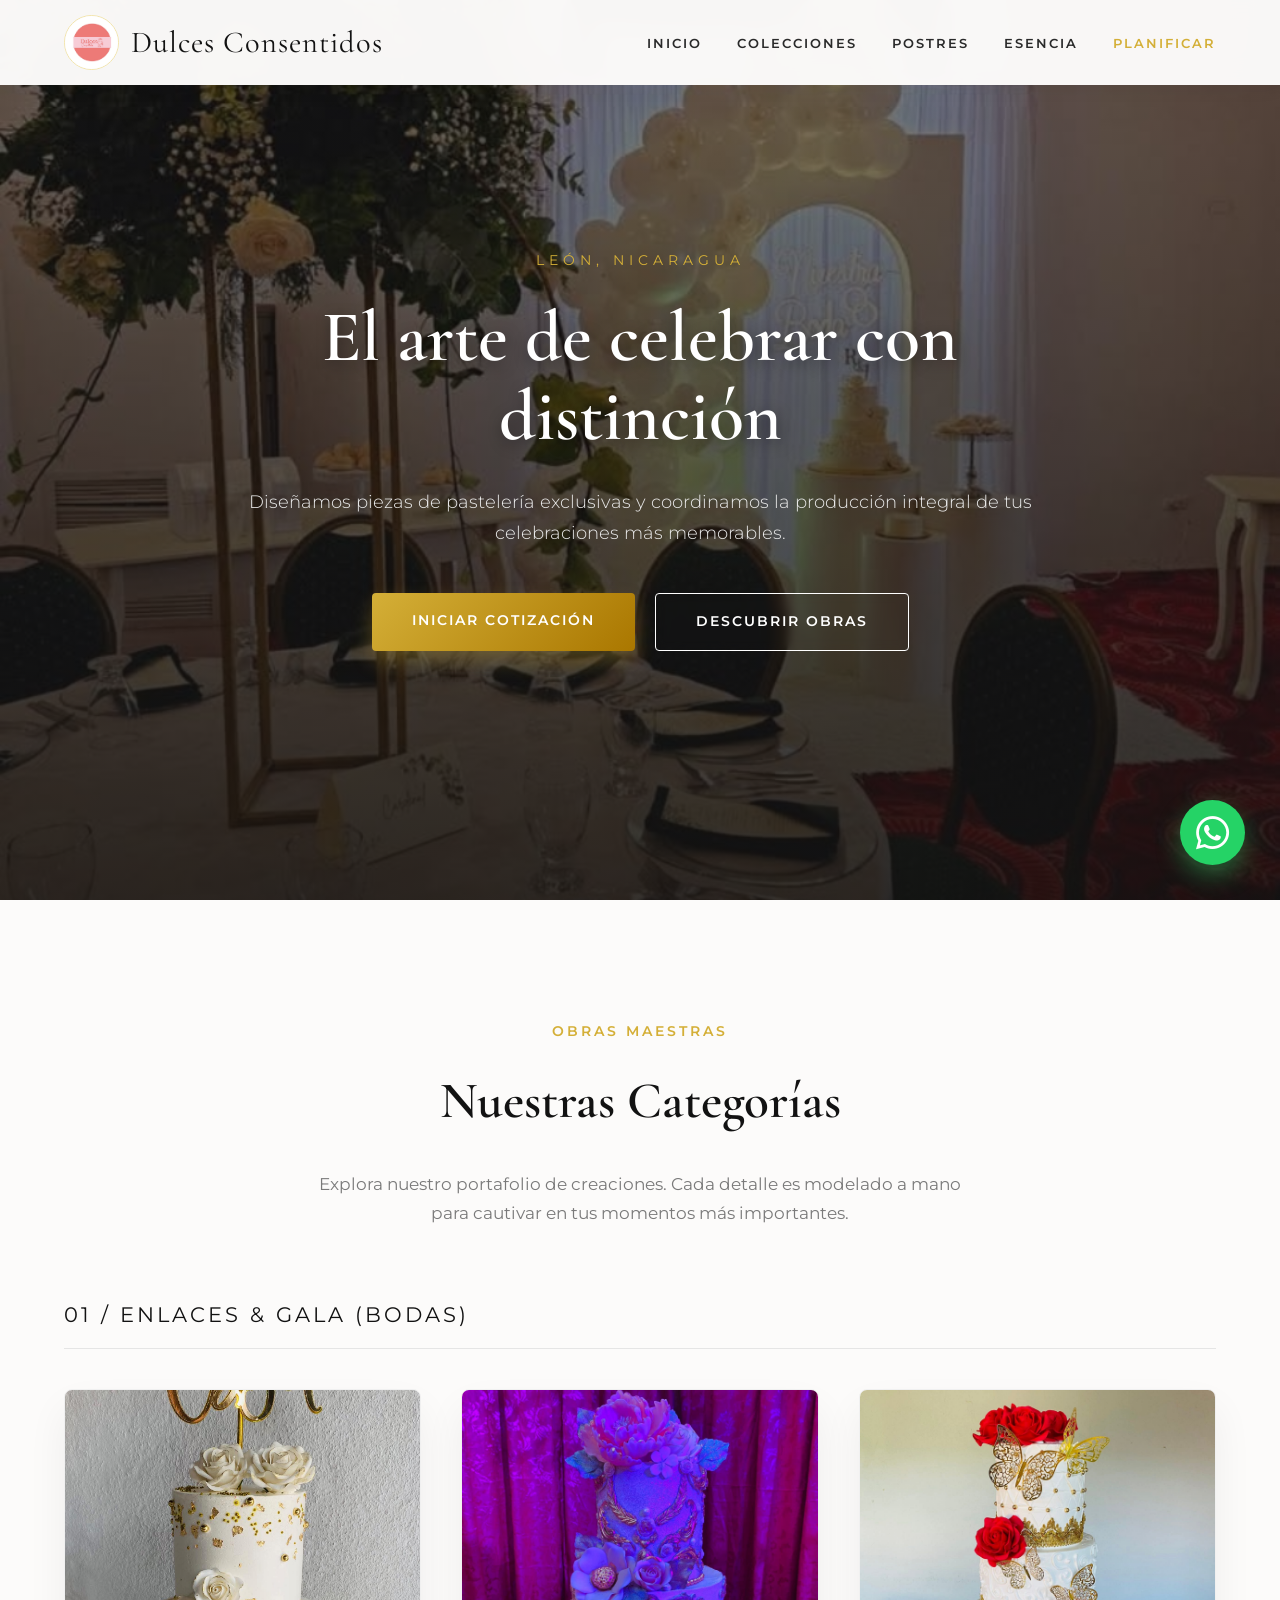
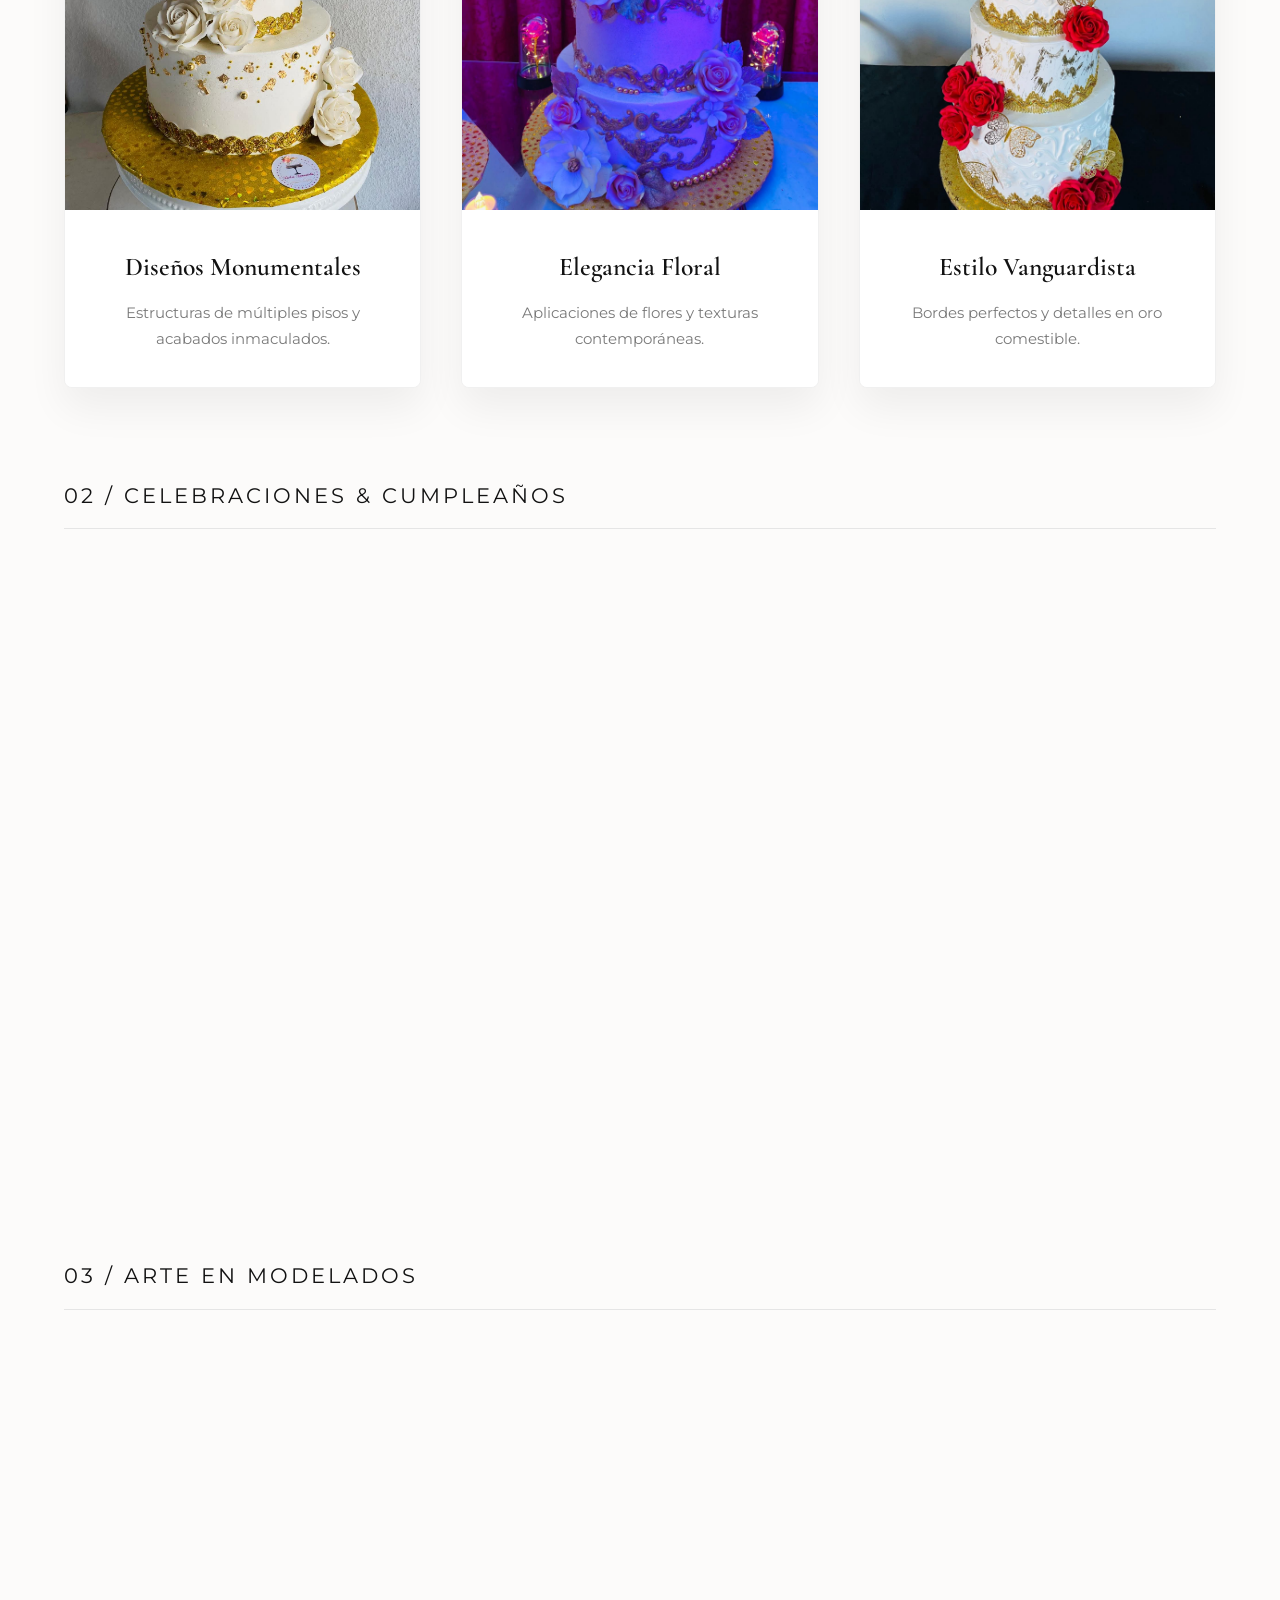
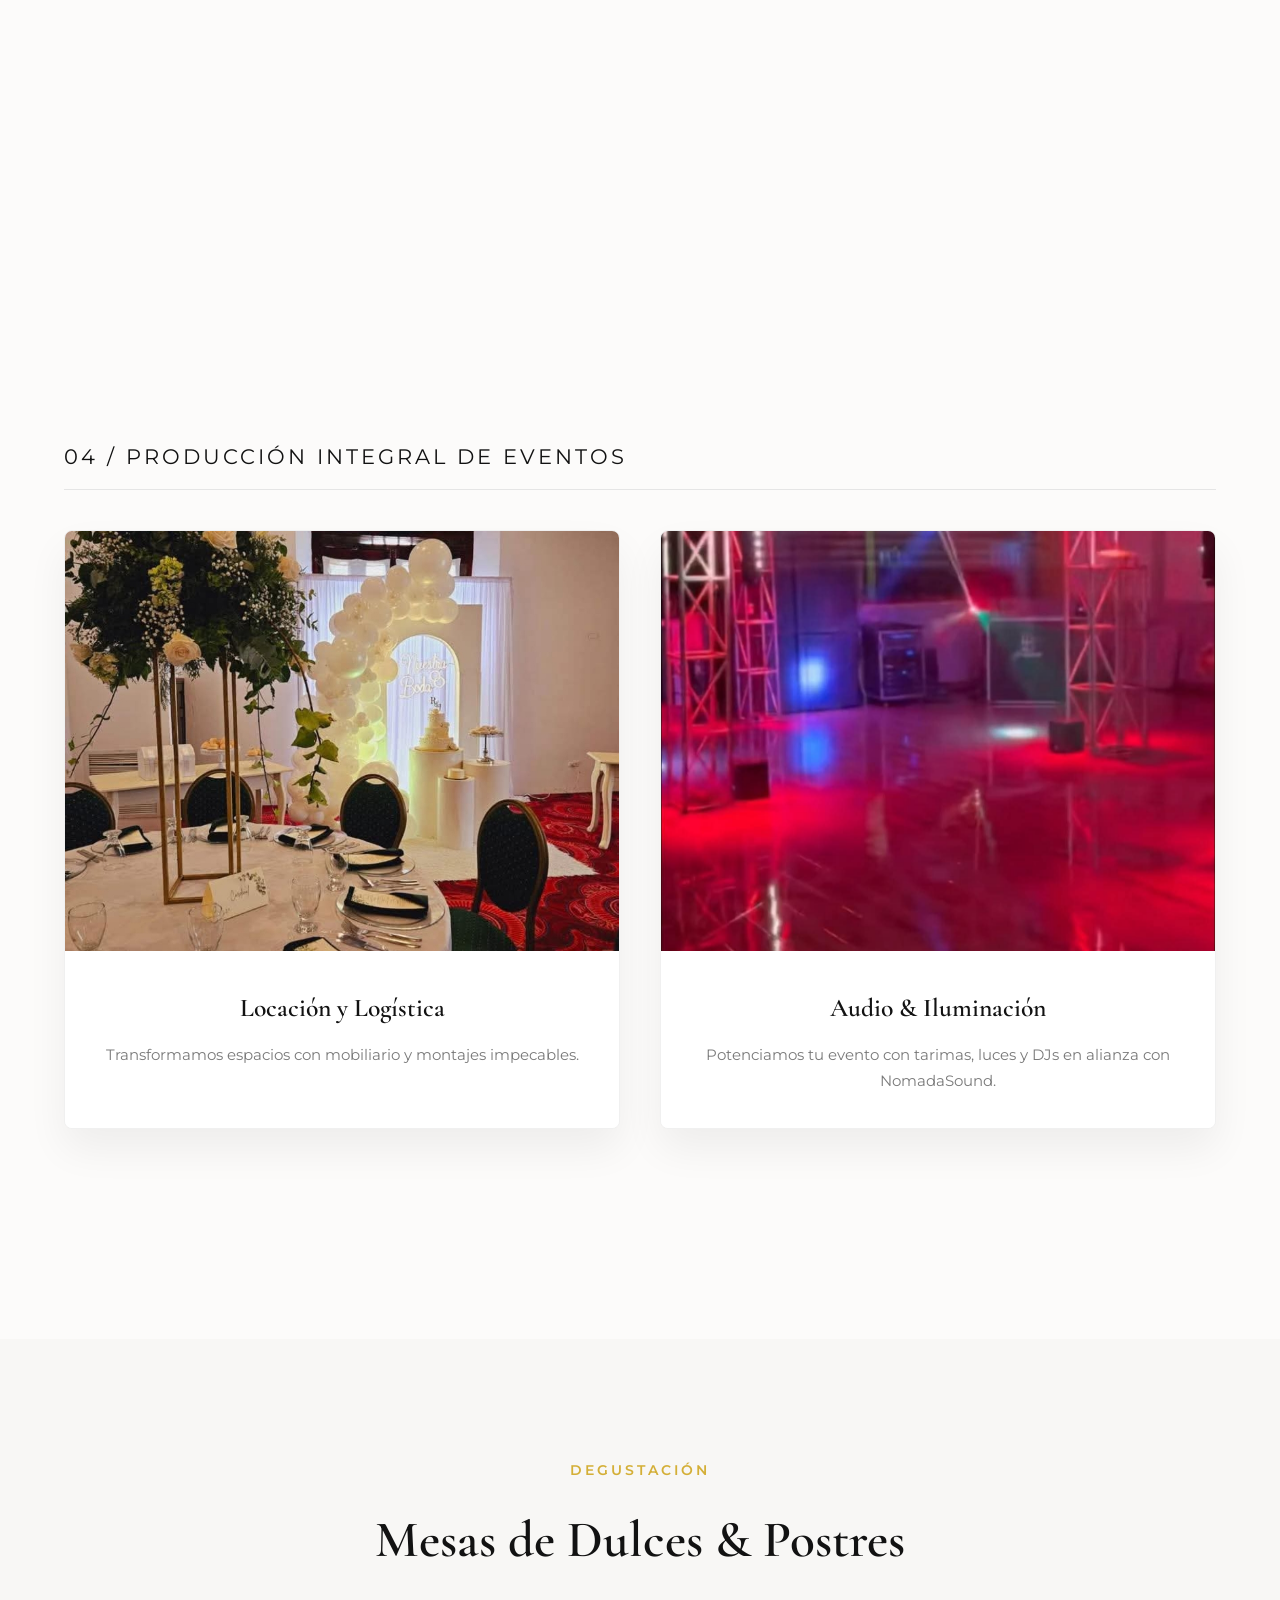
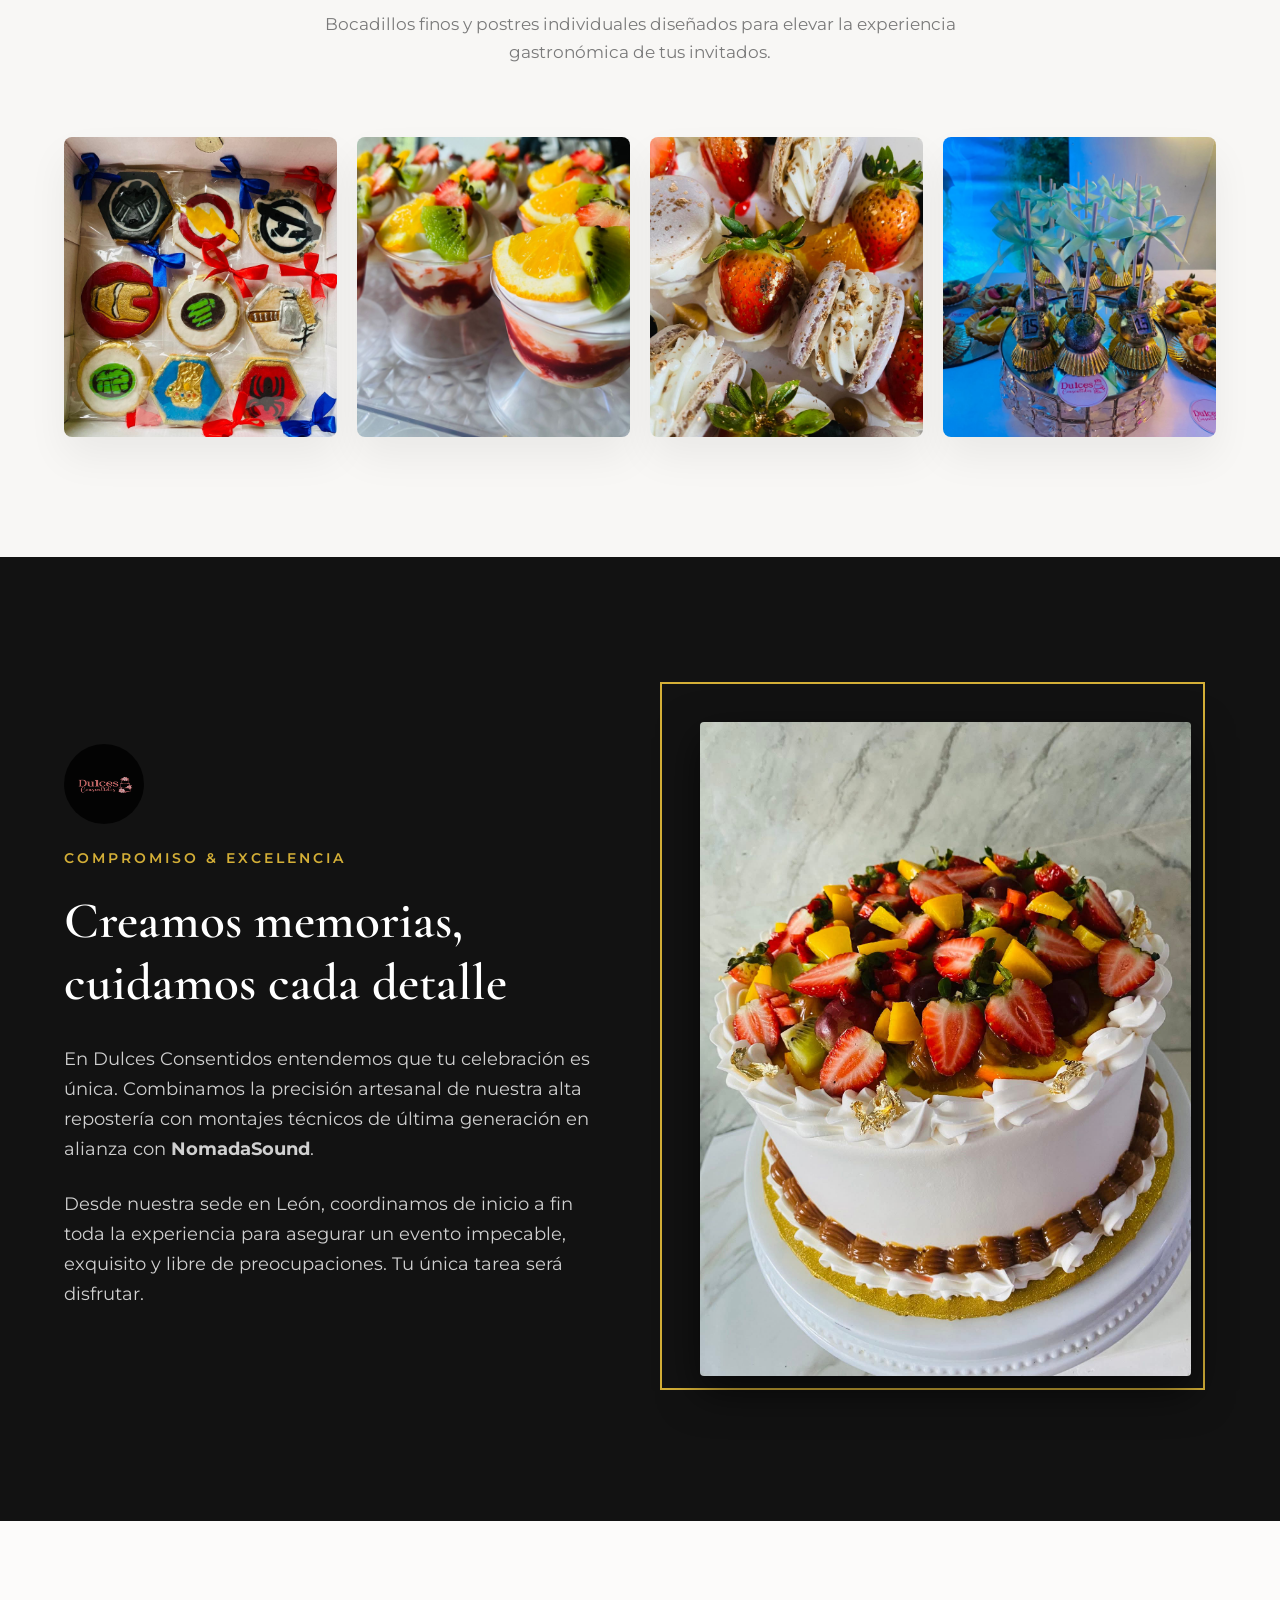
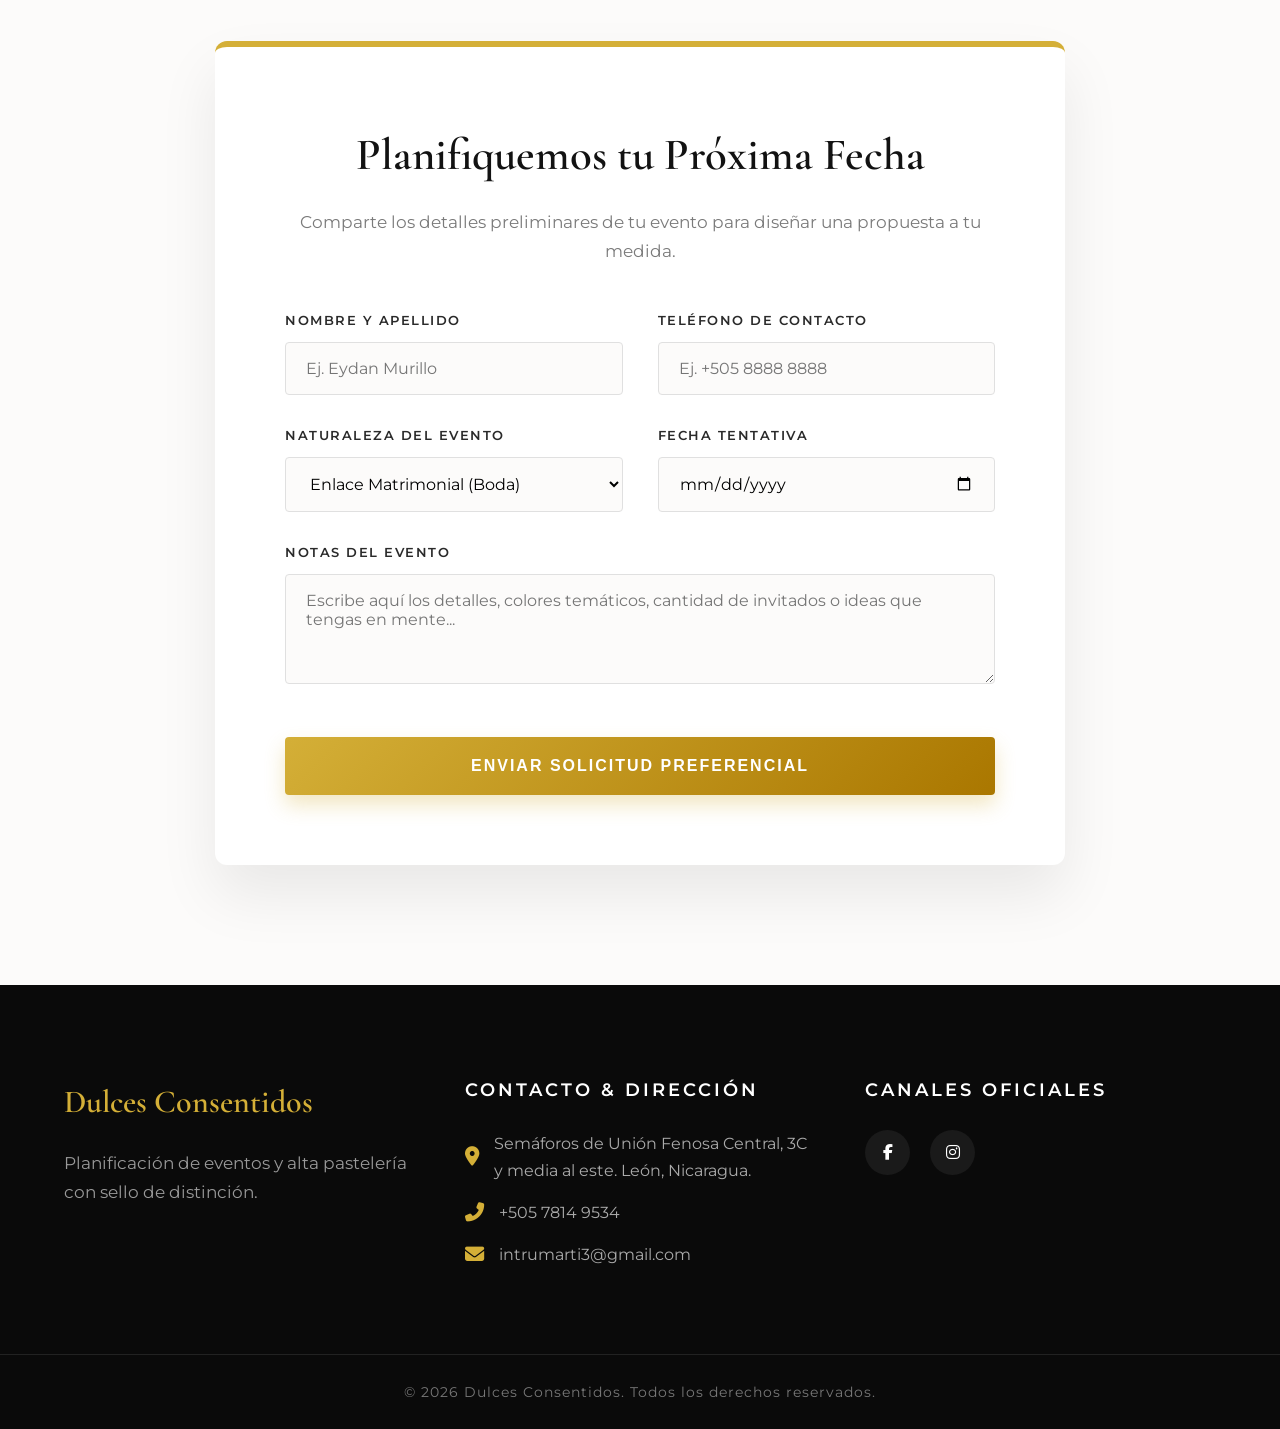
<file: index.html>
<!DOCTYPE html>
<html lang="es">
<head>
    <meta charset="UTF-8">
    <meta name="viewport" content="width=device-width, initial-scale=1.0">
    <title>Dulces Consentidos | Alta Pastelería & Producción de Eventos</title>
    <link rel="stylesheet" href="style.css">
    <link rel="stylesheet" href="https://cdnjs.cloudflare.com/ajax/libs/font-awesome/6.4.0/css/all.min.css">
    <link rel="preconnect" href="https://fonts.googleapis.com">
    <link rel="preconnect" href="https://fonts.gstatic.com" crossorigin>
    <link href="https://fonts.googleapis.com/css2?family=Cormorant+Garamond:ital,wght@0,400;0,600;1,400&family=Montserrat:wght@300;400;600&display=swap" rel="stylesheet">
</head>
<body>

    <a href="https://wa.me/50578149534?text=Hola,%20deseo%20cotizar%20un%20evento%20con%20Dulces%20Consentidos" id="whatsapp-btn" class="whatsapp-float" target="_blank" rel="noopener noreferrer" aria-label="Contactar por WhatsApp">
        <i class="fab fa-whatsapp"></i>
    </a>

    <header>
        <div class="container navbar">
            <div class="brand">
                <img src="imagenes/logo1.jpg" alt="Dulces Consentidos Logo Principal" class="nav-logo-img">
                <span class="logo-text">Dulces Consentidos</span>
            </div>
            
            <button class="menu-toggle" id="menu-toggle" aria-label="Abrir menú" aria-expanded="false">
                <i class="fas fa-bars"></i>
            </button>

            <nav>
                <ul class="nav-menu" id="nav-menu">
                    <li><a href="#inicio">Inicio</a></li>
                    <li><a href="#colecciones">Colecciones</a></li>
                    <li><a href="#postres">Postres</a></li>
                    <li><a href="#nosotros">Esencia</a></li>
                    <li><a href="#cotizar" class="btn-nav-highlight">Planificar</a></li>
                </ul>
            </nav>
        </div>
    </header>

    <section id="inicio" class="hero">
        <div class="hero-overlay"></div>
        <div class="container hero-content">
            <span class="hero-subtitle">León, Nicaragua</span>
            <h1>El arte de celebrar con distinción</h1>
            <p>Diseñamos piezas de pastelería exclusivas y coordinamos la producción integral de tus celebraciones más memorables.</p>
            <div class="hero-buttons">
                <a href="#cotizar" class="btn-luxury">Iniciar Cotización</a>
                <a href="#colecciones" class="btn-secondary">Descubrir Obras</a>
            </div>
        </div>
    </section>

    <main>
        <section id="colecciones" class="container section">
            <div class="section-header">
                <span class="section-subtitle">Obras Maestras</span>
                <h2 class="section-title">Nuestras Categorías</h2>
                <p class="section-text-lead">Explora nuestro portafolio de creaciones. Cada detalle es modelado a mano para cautivar en tus momentos más importantes.</p>
            </div>

            <div class="catalogo-categoria">
                <h3 class="categoria-title">01 / Enlaces & Gala (Bodas)</h3>
                <div class="grid-extenso">
                    <div class="portfolio-item luxury-card">
                        <div class="portfolio-img-wrapper"><img src="imagenes/boda1.jpg" alt="Pastel de Bodas 1" class="portfolio-img" loading="lazy"></div>
                        <div class="portfolio-info"><h4>Diseños Monumentales</h4><p>Estructuras de múltiples pisos y acabados inmaculados.</p></div>     
                    </div>
                    <div class="portfolio-item luxury-card">
                        <div class="portfolio-img-wrapper"><img src="imagenes/boda2.jpg" alt="Pastel de Bodas 2" class="portfolio-img" loading="lazy"></div>
                        <div class="portfolio-info"><h4>Elegancia Floral</h4><p>Aplicaciones de flores y texturas contemporáneas.</p></div>
                    </div>
                    <div class="portfolio-item luxury-card">
                        <div class="portfolio-img-wrapper"><img src="imagenes/pastel1.jpg" alt="Pastel de Gala" class="portfolio-img" loading="lazy"></div>
                        <div class="portfolio-info"><h4>Estilo Vanguardista</h4><p>Bordes perfectos y detalles en oro comestible.</p></div>
                    </div>
                </div>
            </div>

            <div class="catalogo-categoria">
                <h3 class="categoria-title">02 / Celebraciones & Cumpleaños</h3>
                <div class="grid-extenso">
                    <div class="portfolio-item luxury-card">
                        <div class="portfolio-img-wrapper"><img src="imagenes/cumple1.jpg" alt="Cumpleaños 1" class="portfolio-img" loading="lazy"></div>
                        <div class="portfolio-info"><h4>Creatividad y Color</h4><p>Diseños vibrantes que capturan la esencia del festejado.</p></div>
                    </div>
                    <div class="portfolio-item luxury-card">
                        <div class="portfolio-img-wrapper"><img src="imagenes/cumple2.jpg" alt="Cumpleaños 2" class="portfolio-img" loading="lazy"></div>
                        <div class="portfolio-info"><h4>Infantiles Premium</h4><p>Personajes y temáticas con acabados pulcros.</p></div>
                    </div>
                    <div class="portfolio-item luxury-card">
                        <div class="portfolio-img-wrapper"><img src="imagenes/cumple3.jpg" alt="Cumpleaños 3" class="portfolio-img" loading="lazy"></div>
                        <div class="portfolio-info"><h4>Cumpleaños Adultos</h4><p>Sofisticación, esferas de chocolate y texturas únicas.</p></div>
                    </div>
                </div>
            </div>

            <div class="catalogo-categoria">
                <h3 class="categoria-title">03 / Arte en Modelados</h3>
                <div class="grid-extenso">
                    <div class="portfolio-item luxury-card">
                        <div class="portfolio-img-wrapper"><img src="imagenes/modelo1.jpg" alt="Modelo Especial 1" class="portfolio-img" loading="lazy"></div>
                        <div class="portfolio-info"><h4>Esculturas Dulces</h4><p>Figuras 3D modeladas artesanalmente a la perfección.</p></div>
                    </div>
                    <div class="portfolio-item luxury-card">
                        <div class="portfolio-img-wrapper"><img src="imagenes/modelo2.jpg" alt="Modelo Especial 2" class="portfolio-img" loading="lazy"></div>
                        <div class="portfolio-info"><h4>Precisión Temática</h4><p>Detalles realistas para eventos verdaderamente únicos.</p></div>
                    </div>
                    <div class="portfolio-item luxury-card">
                        <div class="portfolio-img-wrapper"><img src="imagenes/modelo3.jpg" alt="Modelo Especial 3" class="portfolio-img" loading="lazy"></div>
                        <div class="portfolio-info"><h4>Isomalt y Fantasía</h4><p>Transparencias, cristales de azúcar y estructuras mágicas.</p></div>
                    </div>
                </div>
            </div>
            
            <div class="catalogo-categoria">
                <h3 class="categoria-title">04 / Producción Integral de Eventos</h3>
                <div class="grid-extenso grid-2-cols">
                    <div class="portfolio-item luxury-card">
                        <div class="portfolio-img-wrapper"><img src="imagenes/lugar1.jpg" alt="Montaje de lugar" class="portfolio-img" loading="lazy"></div>
                        <div class="portfolio-info"><h4>Locación y Logística</h4><p>Transformamos espacios con mobiliario y montajes impecables.</p></div>
                    </div>
                    <div class="portfolio-item luxury-card">
                        <div class="portfolio-img-wrapper"><img src="imagenes/musica.jpg" alt="Producción Musical" class="portfolio-img" loading="lazy"></div>
                        <div class="portfolio-info"><h4>Audio & Iluminación</h4><p>Potenciamos tu evento con tarimas, luces y DJs en alianza con NomadaSound.</p></div>
                    </div>
                </div>
            </div>
        </section>

        <section id="postres" class="section-form-bg section">
            <div class="container">
                <div class="section-header">
                    <span class="section-subtitle">Degustación</span>
                    <h2 class="section-title">Mesas de Dulces & Postres</h2>
                    <p class="section-text-lead">Bocadillos finos y postres individuales diseñados para elevar la experiencia gastronómica de tus invitados.</p>
                </div>
                
                <div class="gallery-grid">
                    <div class="gallery-item"><img src="imagenes/postre1.jpg" alt="Postre Fino 1" loading="lazy"></div>
                    <div class="gallery-item"><img src="imagenes/postre2.jpg" alt="Postre Fino 2" loading="lazy"></div>
                    <div class="gallery-item"><img src="imagenes/postre3.jpg" alt="Postre Fino 3" loading="lazy"></div>
                    <div class="gallery-item"><img src="imagenes/postre4.jpg" alt="Postre Fino 4" loading="lazy"></div>
                </div>
            </div>
        </section>

        <section id="nosotros" class="about-section">
            <div class="container about-row">
                <div class="about-col text-col">
                    <img src="imagenes/logo2.jpg" alt="Dulces Consentidos Sello" class="about-seal" loading="lazy">
                    <span class="gold-tag">Compromiso & Excelencia</span>
                    <h2>Creamos memorias, cuidamos cada detalle</h2>
                    <p>En Dulces Consentidos entendemos que tu celebración es única. Combinamos la precisión artesanal de nuestra alta repostería con montajes técnicos de última generación en alianza con <strong>NomadaSound</strong>.</p>
                    <p>Desde nuestra sede en León, coordinamos de inicio a fin toda la experiencia para asegurar un evento impecable, exquisito y libre de preocupaciones. Tu única tarea será disfrutar.</p>
                </div>
                <div class="about-col img-col">
                    <div class="about-img-frame">
                        <img src="imagenes/pastel5.jpg" alt="Obra Maestra Dulces Consentidos" loading="lazy">
                    </div>
                </div>
            </div>
        </section>

        <section id="cotizar" class="container section">
            <div class="form-container">
                <h2 class="form-title">Planifiquemos tu Próxima Fecha</h2>
                <p class="form-subtitle">Comparte los detalles preliminares de tu evento para diseñar una propuesta a tu medida.</p>
                            
                <form id="form-dulces">
                    <div class="form-row">
                        <div class="form-group">
                            <label for="nombre">Nombre y Apellido</label>
                            <input type="text" id="nombre" required placeholder="Ej. Eydan Murillo">
                        </div>
                        <div class="form-group">
                            <label for="telefono">Teléfono de Contacto</label>
                            <input type="tel" id="telefono" required placeholder="Ej. +505 8888 8888">
                        </div>
                    </div>

                    <div class="form-row">
                        <div class="form-group">
                            <label for="tipo-evento">Naturaleza del Evento</label>
                            <select id="tipo-evento">
                                <option value="Boda Premium">Enlace Matrimonial (Boda)</option>
                                <option value="Quince Años de Gala">Celebración de 15 Años</option>
                                <option value="Mesa de Dulces">Diseño de Mesa de Dulces Especializada</option>
                                <option value="Producción Integral Completa">Producción Integral (Pastel, Catering & Audiovisuales)</option>
                            </select>
                        </div>
                        <div class="form-group">
                            <label for="fecha-evento">Fecha Tentativa</label>
                            <input type="date" id="fecha-evento" required>
                        </div>
                    </div>

                    <div class="form-group">
                        <label for="detalles">Notas del Evento</label>
                        <textarea id="detalles" rows="4" placeholder="Escribe aquí los detalles, colores temáticos, cantidad de invitados o ideas que tengas en mente..."></textarea>
                    </div>
                    <button type="submit" class="btn-luxury btn-block">Enviar Solicitud Preferencial</button>
                </form>
            </div>
        </section>
    </main>

    <footer>
        <div class="container footer-grid">
            <div class="footer-brand">
                <h3>Dulces Consentidos</h3>
                <p>Planificación de eventos y alta pastelería con sello de distinción.</p>
            </div>
            <div class="footer-contact">
                <h4>Contacto & Dirección</h4>
                <p><i class="fas fa-map-marker-alt"></i> Semáforos de Unión Fenosa Central, 3C y media al este. León, Nicaragua.</p>
                <p><i class="fas fa-phone-alt"></i> <a href="tel:+50578149534">+505 7814 9534</a></p>
                <p><i class="fas fa-envelope"></i> <a href="mailto:intrumarti3@gmail.com">intrumarti3@gmail.com</a></p>
            </div>
            <div class="footer-social">
                <h4>Canales Oficiales</h4>
                
                <div class="social-links">                         
    <!-- Enlace de Facebook Corregido y Seguro -->
    <a href="https://www.facebook.com/share/1B7U7VNP7q/" target="_blank" rel="noopener noreferrer" aria-label="Facebook">
        <i class="fab fa-facebook-f"></i>
    </a>
    
    <!-- Enlace de Instagram Seguro -->
    <a href="https://www.instagram.com/dulcesconsentidos_" target="_blank" rel="noopener noreferrer" aria-label="Instagram">
        <i class="fab fa-instagram"></i>
    </a>
</div>
            </div>
        </div>
        <div class="footer-bottom">
            <p>&copy; 2026 Dulces Consentidos. Todos los derechos reservados.</p>
        </div>
    </footer>

    <script src="script.js"></script>
</body>
</html>
</file>
<file: style.css>
/* ==========================================================================
   VARIABLES DE DISEÑO (Premium Upgrade)
   ========================================================================== */
:root {
    --gold-primary: #D4AF37;       
    --gold-light: #F3E5AB;         
    --gold-gradient: linear-gradient(135deg, #D4AF37 0%, #AA7700 100%);
    --dark-bg: #121212;            
    --light-bg: #FCFBFA;           
    --text-main: #2A2A2A;          
    --text-muted: #7A7A7A;         
    --white: #FFFFFF;

    --font-heading: 'Cormorant Garamond', serif;
    --font-body: 'Montserrat', sans-serif;

    --transition-smooth: all 0.5s cubic-bezier(0.25, 0.8, 0.25, 1);
    --shadow-elegant: 0 20px 40px rgba(0, 0, 0, 0.06);
    --shadow-hover: 0 25px 50px rgba(212, 175, 55, 0.15);
}

/* ==========================================================================
   RESET & ESTILOS BASE (Corrección de desbordamiento)
   ========================================================================== */
* {
    margin: 0;
    padding: 0;
    box-sizing: border-box;
}

html, body {
    max-width: 100vw;
    overflow-x: hidden; /* Esto previene definitivamente el espacio blanco lateral */
    scroll-behavior: smooth;
}

body {
    font-family: var(--font-body);
    color: var(--text-main);
    background-color: var(--light-bg);
    line-height: 1.7;
}

h1, h2, h3, h4 {
    font-family: var(--font-heading);
    font-weight: 600;
    color: var(--dark-bg);
}

a { text-decoration: none; color: inherit; transition: var(--transition-smooth); }
ul { list-style: none; }
.container { width: 90%; max-width: 1200px; margin: 0 auto; }
img { max-width: 100%; height: auto; display: block; } /* Asegura que ninguna imagen rompa su contenedor */

/* ==========================================================================
   NAVEGACIÓN (Header)
   ========================================================================== */
header {
    background-color: rgba(252, 251, 250, 0.98);
    backdrop-filter: blur(12px);
    position: fixed;
    top: 0; width: 100%; z-index: 1000;
    box-shadow: 0 2px 20px rgba(0,0,0,0.03);
    padding: 15px 0;
    transition: var(--transition-smooth);
}

.navbar { display: flex; justify-content: space-between; align-items: center; }
.brand { display: flex; align-items: center; gap: 12px; }

.nav-logo-img {
    height: 55px; 
    width: 55px;
    object-fit: cover;
    border-radius: 50%;
    border: 1px solid var(--gold-light);
}

.logo-text {
    font-family: var(--font-heading);
    font-size: 1.9rem;
    color: var(--dark-bg);
    letter-spacing: 1px;
}

.nav-menu { display: flex; gap: 35px; align-items: center; }
.nav-menu li a {
    font-size: 0.8rem;
    text-transform: uppercase;
    letter-spacing: 2px;
    font-weight: 600;
    position: relative;
    padding-bottom: 5px;
}

.nav-menu li a::after {
    content: ''; position: absolute; bottom: 0; left: 0;
    width: 0; height: 1.5px;
    background: var(--gold-gradient);
    transition: var(--transition-smooth);
}

.nav-menu li a:hover::after { width: 100%; }
.btn-nav-highlight { color: var(--gold-primary) !important; }

.menu-toggle {
    display: none; font-size: 1.5rem; background: none; border: none;
    color: var(--dark-bg); cursor: pointer;
}

/* ==========================================================================
   HERO SECTION (Portada)
   ========================================================================== */
.hero {
    height: 100vh; min-height: 650px;
    background-image: url('imagenes/lugar1.jpg'); 
    background-size: cover;
    background-position: center;
    background-attachment: fixed; 
    position: relative;
    display: flex; align-items: center; justify-content: center;
    text-align: center;
}

.hero-overlay {
    position: absolute; top: 0; left: 0; width: 100%; height: 100%;
    background: linear-gradient(to bottom, rgba(18,18,18,0.5), rgba(18,18,18,0.85));
    z-index: 1;
}

.hero-content { position: relative; z-index: 2; color: var(--white); max-width: 850px; width: 90%; }
.hero-subtitle {
    font-family: var(--font-body); text-transform: uppercase; letter-spacing: 5px;
    font-size: 0.85rem; color: var(--gold-primary); display: block; margin-bottom: 25px;
}
.hero h1 {
    color: var(--white); font-size: 4.5rem; line-height: 1.1; margin-bottom: 30px;
    text-shadow: 2px 4px 15px rgba(0,0,0,0.4);
}
.hero p { font-size: 1.15rem; font-weight: 300; margin-bottom: 45px; color: #EAEAEA; }
.hero-buttons { display: flex; gap: 20px; justify-content: center; }

/* ==========================================================================
   BOTONES PREMIUM
   ========================================================================== */
.btn-luxury, .btn-secondary {
    padding: 16px 40px; font-size: 0.85rem; text-transform: uppercase;
    letter-spacing: 2px; cursor: pointer; display: inline-block;
    border-radius: 4px; font-weight: 600; text-align: center;
}

.btn-luxury {
    background: var(--gold-gradient); color: var(--white); border: none;
    box-shadow: 0 10px 20px rgba(212, 175, 55, 0.3);
}

.btn-luxury:hover {
    transform: translateY(-3px);
    box-shadow: 0 15px 25px rgba(212, 175, 55, 0.4);
}

.btn-secondary {
    background-color: transparent; color: var(--white);
    border: 1px solid var(--white); backdrop-filter: blur(5px);
}

.btn-secondary:hover { background-color: var(--white); color: var(--dark-bg); }

/* ==========================================================================
   SECCIONES GENERALES
   ========================================================================== */
.section { padding: 120px 0; }
.section-header { text-align: center; margin-bottom: 70px; }
.section-subtitle {
    font-size: 0.85rem; text-transform: uppercase; letter-spacing: 3px;
    color: var(--gold-primary); display: block; margin-bottom: 15px; font-weight: 600;
}
.section-title { font-size: 3.2rem; margin-bottom: 25px; }
.section-text-lead { max-width: 650px; margin: 0 auto; color: var(--text-muted); font-size: 1.05rem; }

/* ==========================================================================
   TARJETAS DE COLECCIÓN (Grid Seguro para Móviles)
   ========================================================================== */
.catalogo-categoria { margin-bottom: 90px; }
.categoria-title {
    font-family: var(--font-body); font-size: 1.3rem; font-weight: 400;
    letter-spacing: 3px; text-transform: uppercase;
    border-bottom: 1px solid #E5E5E5; padding-bottom: 15px; margin-bottom: 40px;
    color: var(--dark-bg);
}

/* El valor 280px garantiza que quepa en CUALQUIER celular moderno */
.grid-extenso { display: grid; grid-template-columns: repeat(auto-fit, minmax(280px, 1fr)); gap: 40px; }
.grid-2-cols { display: grid; grid-template-columns: repeat(auto-fit, minmax(280px, 1fr)); gap: 40px; } 

.luxury-card {
    background: var(--white); border-radius: 8px; 
    box-shadow: var(--shadow-elegant); transition: var(--transition-smooth);
    overflow: hidden; border: 1px solid #F0F0F0;
    display: flex;
    flex-direction: column;
}

.luxury-card:hover {
    transform: translateY(-12px); box-shadow: var(--shadow-hover);
    border-color: var(--gold-light);
}

.portfolio-img-wrapper { height: 420px; overflow: hidden; position: relative; width: 100%; }
.portfolio-img { width: 100%; height: 100%; object-fit: cover; transition: transform 1s ease; }
.luxury-card:hover .portfolio-img { transform: scale(1.06); }

.portfolio-info { padding: 35px 30px; text-align: center; background: var(--white); position: relative; z-index: 10; flex-grow: 1; }
.portfolio-info h4 { font-size: 1.6rem; margin-bottom: 12px; }
.portfolio-info p { font-size: 0.95rem; color: var(--text-muted); }

/* ==========================================================================
   GALERÍA DE POSTRES
   ========================================================================== */
.gallery-grid {
    display: grid;
    grid-template-columns: repeat(auto-fit, minmax(250px, 1fr));
    gap: 20px;
}

.gallery-item {
    border-radius: 8px; overflow: hidden; height: 300px;
    box-shadow: var(--shadow-elegant); transition: var(--transition-smooth);
}

.gallery-item img {
    width: 100%; height: 100%; object-fit: cover; transition: transform 0.8s ease;
}

.gallery-item:hover { transform: scale(1.03); z-index: 2; box-shadow: var(--shadow-hover); }
.gallery-item:hover img { transform: scale(1.1); filter: brightness(1.1); }

/* ==========================================================================
   SECCIÓN NOSOTROS (Esencia)
   ========================================================================== */
.about-section { background-color: var(--dark-bg); color: var(--white); padding: 120px 0; overflow: hidden; }
.about-row { display: grid; grid-template-columns: 1fr 1fr; gap: 70px; align-items: center; }

.about-seal { width: 80px; height: 80px; border-radius: 50%; margin-bottom: 20px; opacity: 0.8; }
.about-section h2 { color: var(--white); font-size: 3.2rem; margin: 20px 0 30px; line-height: 1.2; }
.gold-tag { color: var(--gold-primary); text-transform: uppercase; letter-spacing: 3px; font-size: 0.85rem; font-weight: 600; }
.text-col p { color: #D0D0D0; margin-bottom: 25px; font-size: 1.1rem; }

.about-img-frame { position: relative; padding: 25px; margin-top: 20px; }
.about-img-frame::before {
    content: ''; position: absolute; top: 0; left: 0; width: 100%; height: 100%;
    border: 2px solid var(--gold-primary); transform: translate(-15px, -15px); z-index: 1; /* Ajustado a -15px para móviles */
}
.about-img-frame img { width: 100%; height: auto; position: relative; z-index: 2; box-shadow: 0 15px 40px rgba(0,0,0,0.6); border-radius: 4px; }

/* ==========================================================================
   FORMULARIO DE COTIZACIÓN
   ========================================================================== */
.section-form-bg {
    background-color: #F8F7F5;
    background-image: radial-gradient(#D4AF37 0.5px, transparent 0.5px);
    background-size: 30px 30px;
}

.form-container {
    background: var(--white); padding: 70px; max-width: 850px; margin: 0 auto;
    box-shadow: 0 30px 60px rgba(0,0,0,0.08); border-radius: 12px;
    border-top: 6px solid var(--gold-primary);
}

.form-title { font-size: 2.8rem; text-align: center; margin-bottom: 15px; }
.form-subtitle { text-align: center; color: var(--text-muted); margin-bottom: 45px; font-size: 1.05rem; }

.form-row { display: grid; grid-template-columns: 1fr 1fr; gap: 35px; }
.form-group { margin-bottom: 30px; }

label {
    display: block; margin-bottom: 10px; font-size: 0.8rem; text-transform: uppercase;
    letter-spacing: 1.5px; color: var(--text-main); font-weight: 600;
}

input, select, textarea {
    width: 100%; padding: 16px 20px; border: 1px solid #E0E0E0;
    background-color: var(--light-bg); font-family: var(--font-body);
    font-size: 1rem; transition: var(--transition-smooth); border-radius: 4px; outline: none;
}

input:focus, select:focus, textarea:focus { border-color: var(--gold-primary); background-color: var(--white); box-shadow: 0 0 0 4px rgba(212, 175, 55, 0.1); }
.btn-block { width: 100%; margin-top: 15px; padding: 20px; font-size: 1rem; }

/* ==========================================================================
   FOOTER
   ========================================================================== */
footer { background-color: #0A0A0A; color: var(--white); padding: 90px 0 25px; }
.footer-grid { display: grid; grid-template-columns: repeat(auto-fit, minmax(250px, 1fr)); gap: 50px; margin-bottom: 70px; }
.footer-brand h3 { color: var(--gold-primary); font-size: 2rem; margin-bottom: 20px; }
.footer-brand p { color: #999999; font-size: 1.05rem; }
.footer-contact h4, .footer-social h4 { color: var(--white); font-family: var(--font-body); font-size: 1.1rem; text-transform: uppercase; letter-spacing: 3px; margin-bottom: 25px; }
.footer-contact p { color: #AAAAAA; margin-bottom: 15px; display: flex; align-items: center; gap: 15px; font-size: 1rem; }
.footer-contact i { color: var(--gold-primary); font-size: 1.2rem; }

.social-links { display: flex; gap: 20px; }
.social-links a {
    display: flex; align-items: center; justify-content: center; width: 45px; height: 45px;
    background: #1A1A1A; border-radius: 50%; color: var(--white); transition: var(--transition-smooth);
}
.social-links a:hover { background: var(--gold-gradient); transform: translateY(-5px); }

.footer-bottom { text-align: center; padding-top: 25px; border-top: 1px solid #222222; color: #777777; font-size: 0.9rem; letter-spacing: 1px; }

/* ==========================================================================
   BOTÓN FLOTANTE WHATSAPP
   ========================================================================== */
.whatsapp-float {
    position: fixed; bottom: 35px; right: 35px; background-color: #25D366; color: white;
    width: 65px; height: 65px; border-radius: 50%; display: flex; align-items: center; justify-content: center;
    font-size: 38px; box-shadow: 0 10px 25px rgba(37, 211, 102, 0.4); z-index: 1000; transition: var(--transition-smooth);
}
.whatsapp-float:hover { transform: scale(1.15) rotate(-10deg); box-shadow: 0 12px 30px rgba(37, 211, 102, 0.6); }

/* ==========================================================================
   RESPONSIVIDAD MÓVIL ESTRICTA (Donde se arreglan todos los desbordes)
   ========================================================================== */
@media (max-width: 992px) {
    .about-row { grid-template-columns: 1fr; }
    .about-img-frame { margin-top: 50px; padding: 15px; }
    .hero h1 { font-size: 3.5rem; }
    .grid-2-cols { grid-template-columns: 1fr 1fr; } /* Tablet: Mantiene 2 columnas pero fluidas */
}

@media (max-width: 768px) {
    /* Forzar cuadrículas a 1 columna en móvil */
    .grid-extenso, .grid-2-cols, .gallery-grid {
        grid-template-columns: 1fr;
        gap: 30px;
    }
    
    .portfolio-img-wrapper { height: 350px; } /* Reduce altura de imagen para que no tome toda la pantalla */

    .hero h1 { font-size: 2.5rem; }
    .hero-buttons { flex-direction: column; width: 100%; }
    .btn-luxury, .btn-secondary { width: 100%; }
    
    .form-row { grid-template-columns: 1fr; gap: 0; }
    .form-container { padding: 40px 20px; }
    .section { padding: 70px 0; }
    .section-title { font-size: 2.5rem; }
    .about-section h2 { font-size: 2.5rem; }
    
    /* Ajustes específicos para el marco dorado de Esencia */
    .about-img-frame::before { transform: translate(-10px, -10px); }
    
    /* Menú Hamburguesa */
    .menu-toggle { display: block; }
    .nav-menu {
        position: absolute; top: 100%; left: 0; width: 100%;
        background-color: rgba(252, 251, 250, 0.98); backdrop-filter: blur(10px);
        flex-direction: column; padding: 25px 0; box-shadow: 0 15px 25px rgba(0,0,0,0.08);
        clip-path: polygon(0 0, 100% 0, 100% 0, 0 0); transition: clip-path 0.5s ease-in-out;
    }
    .nav-menu.active { clip-path: polygon(0 0, 100% 0, 100% 100%, 0 100%); }
    .nav-menu li a { padding: 10px 0; display: block; text-align: center; }
}
</file>
